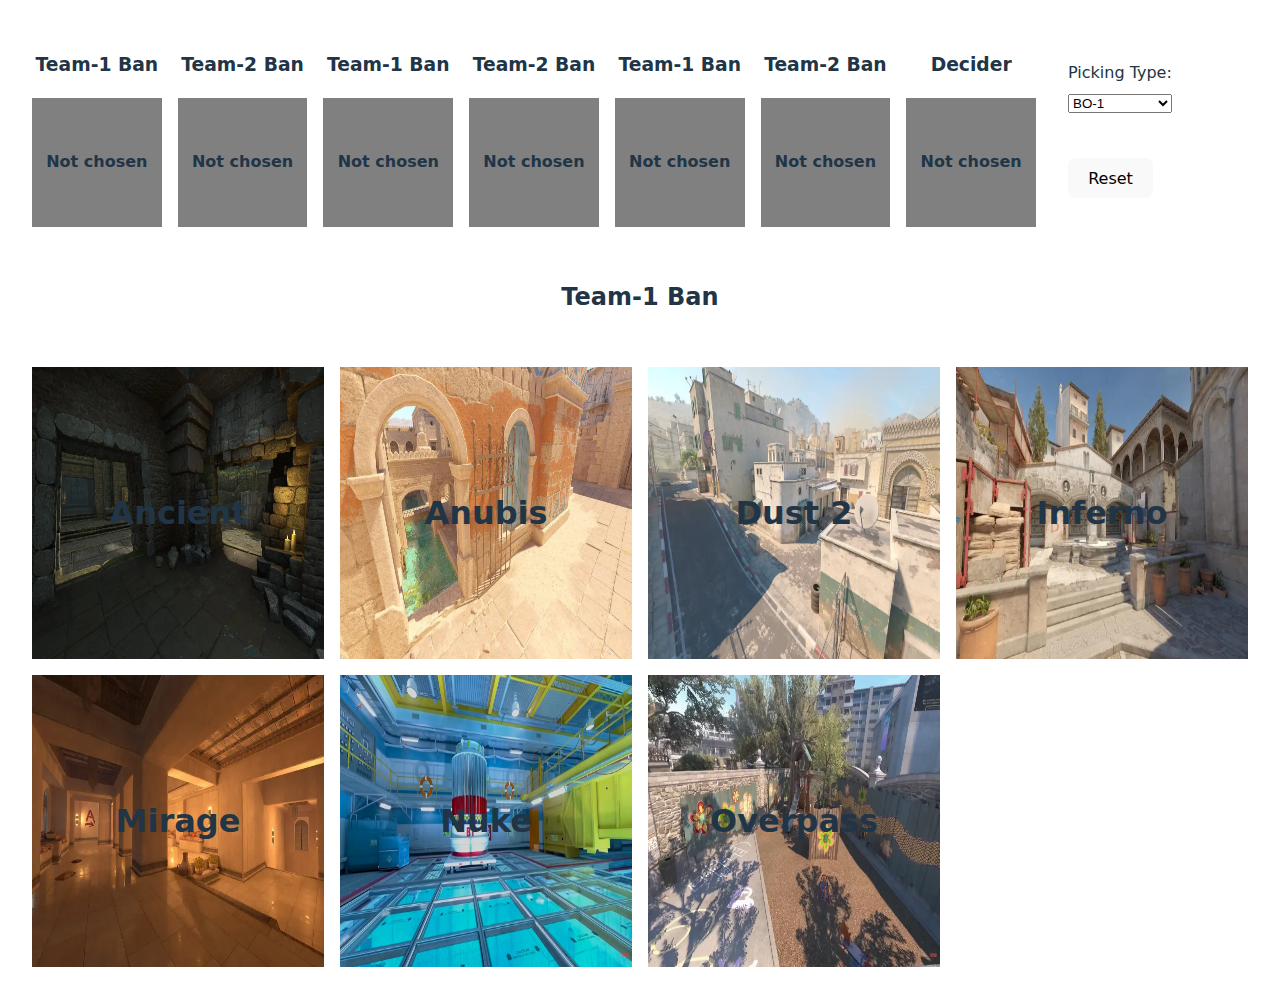
<file: index.html>
<!doctype html>
<html lang="en">
  <head>
    <meta charset="UTF-8" />
    <link rel="icon" type="image/png" href="/favicon.png" />
    <meta name="viewport" content="width=device-width, initial-scale=1.0" />
    <title>CS2 Map picker</title>
    <script type="module" crossorigin src="/assets/index-DYvY-cmK.js"></script>
    <link rel="stylesheet" crossorigin href="/assets/index-DlEz9jqa.css">
  </head>
  <body>
    <div id="root"></div>
  </body>
</html>
</file>
<file: assets/index-DlEz9jqa.css>
#root{min-width:320px;width:100%;margin:0 auto;padding:2rem;text-align:center;position:relative;user-select:none;-webkit-user-select:none;-moz-user-select:none;-ms-user-select:none}.logo{height:6em;padding:1.5em;will-change:filter;transition:filter .3s}.logo:hover{filter:drop-shadow(0 0 2em #646cffaa)}.logo.react:hover{filter:drop-shadow(0 0 2em #61dafbaa)}@keyframes logo-spin{0%{transform:rotate(0)}to{transform:rotate(360deg)}}@media (prefers-reduced-motion: no-preference){a:nth-of-type(2) .logo{animation:logo-spin infinite 20s linear}}.card{padding:2em}.read-the-docs{color:#888}.container{width:100%;height:100%;display:flex;flex-direction:column;gap:2rem}.nav{display:grid;grid-template-columns:auto 180px;gap:2rem;align-items:center}.map-wrapper{width:100%;display:grid;grid-template-columns:repeat(auto-fill,minmax(256px,1fr));gap:1rem}.map-item{position:relative;aspect-ratio:1;display:flex;justify-content:center;align-items:center;cursor:pointer;transition:all .3s}.map-item:hover{transform:scale(1.05)}.map-item.selected{opacity:.6}.map-item-image{position:absolute;top:0;left:0;width:100%;height:100%}.map-item-text{position:absolute;font-size:2rem;font-weight:700}.map-item-checked-image{position:absolute;width:20%}.chosen-map-container{width:100%;display:grid;grid-template-columns:repeat(7,1fr);gap:1rem}.chosen-map-item-wrapper{display:flex;flex-direction:column}.chosen-map-item{position:relative;aspect-ratio:1;display:flex;justify-content:center;align-items:center}.chosen-map-item-image{position:absolute;top:0;left:0;width:100%;height:100%}.chosen-map-item-text{position:absolute;font-size:2rem;font-weight:700}.chosen-map-item.banned{opacity:.6}.empty-map{position:relative;aspect-ratio:1;display:flex;justify-content:center;align-items:center;background-color:gray}.empty-map-text{position:absolute;font-size:1rem;font-weight:700}.empty-map-wrapper{display:flex;flex-direction:column}.controller-container{height:100%;display:flex;flex-direction:column;gap:1rem;align-items:start;justify-content:space-evenly}.picker-container{display:flex;flex-direction:column;gap:.6rem}:root{font-family:Inter,system-ui,Avenir,Helvetica,Arial,sans-serif;line-height:1.5;font-weight:400;color-scheme:light dark;color:#ffffffde;background-color:#242424;font-synthesis:none;text-rendering:optimizeLegibility;-webkit-font-smoothing:antialiased;-moz-osx-font-smoothing:grayscale}a{font-weight:500;color:#646cff;text-decoration:inherit}a:hover{color:#535bf2}body{margin:0;display:flex;place-items:center;min-width:320px;min-height:100vh}h1{font-size:3.2em;line-height:1.1}button{border-radius:8px;border:1px solid transparent;padding:.6em 1.2em;font-size:1em;font-weight:500;font-family:inherit;background-color:#1a1a1a;cursor:pointer;transition:border-color .25s}button:hover{border-color:#646cff}button:focus,button:focus-visible{outline:4px auto -webkit-focus-ring-color}@media (prefers-color-scheme: light){:root{color:#213547;background-color:#fff}a:hover{color:#747bff}button{background-color:#f9f9f9}}
</file>
